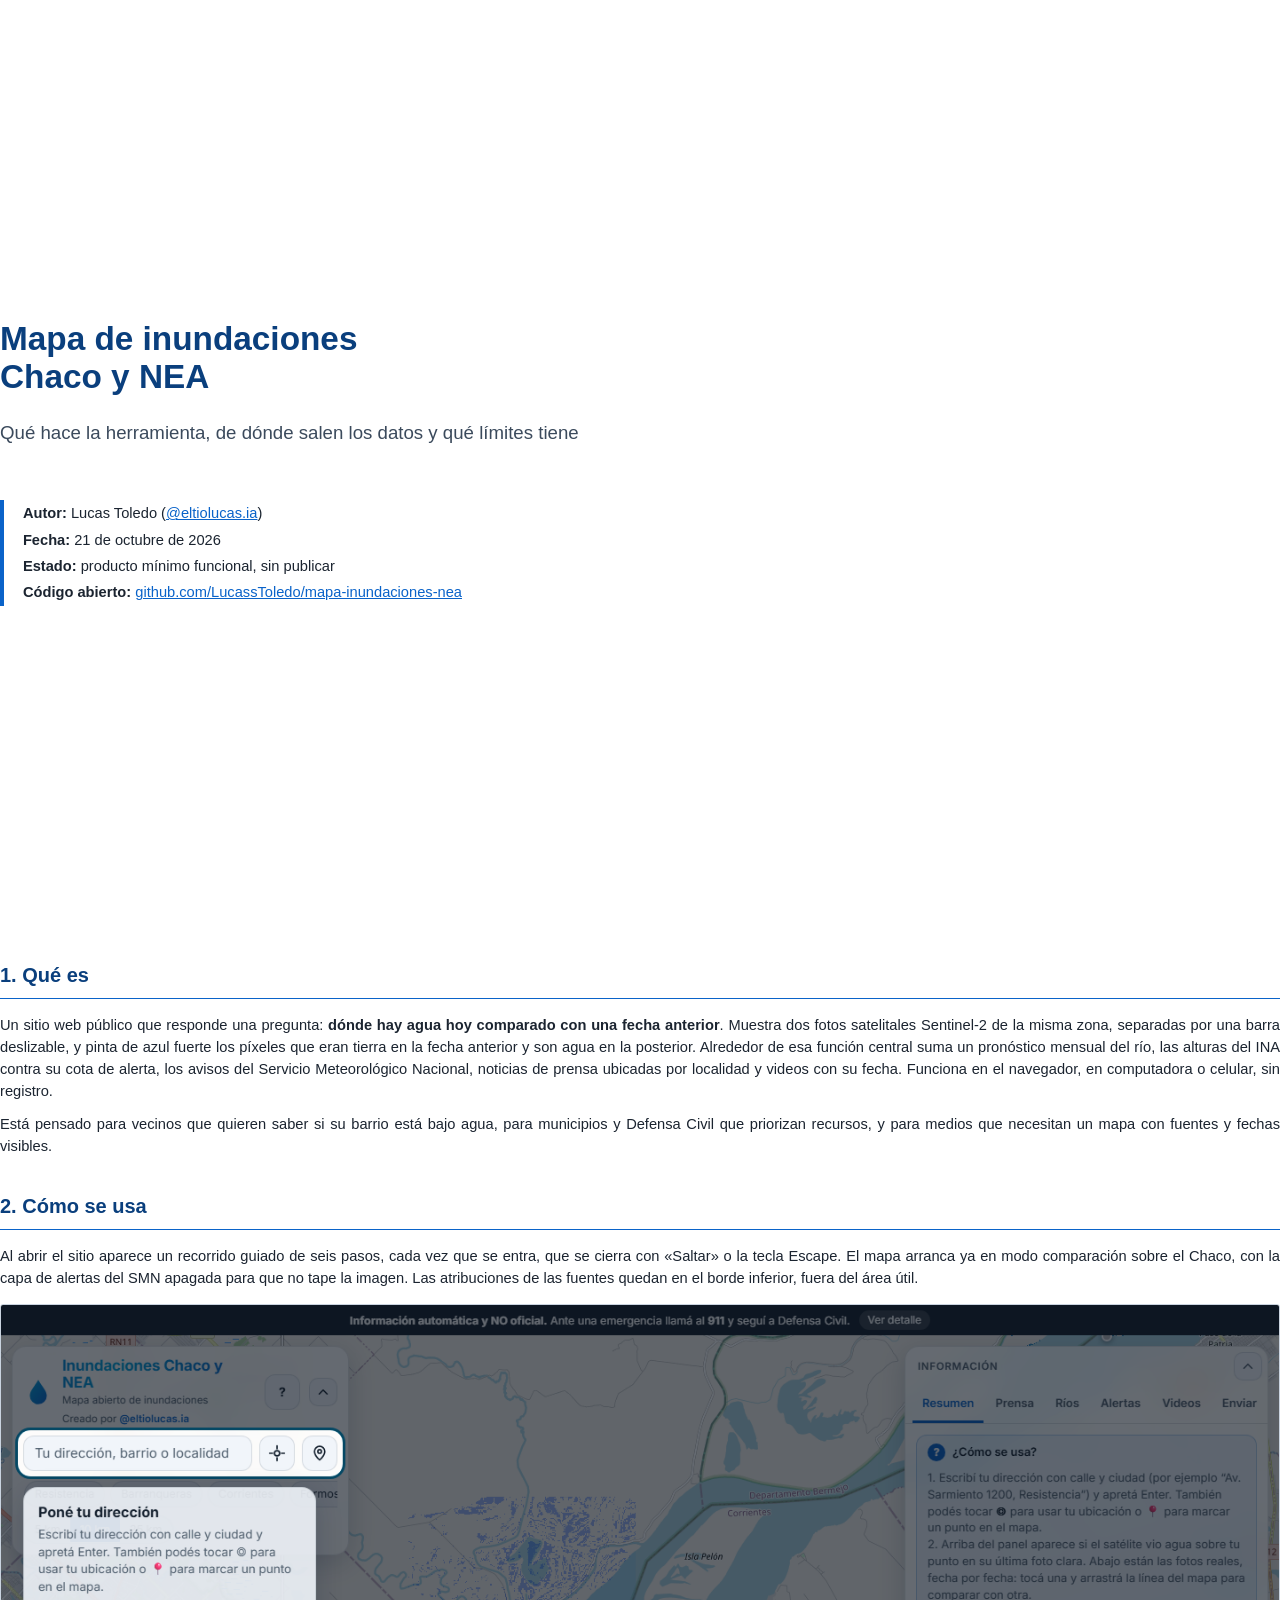
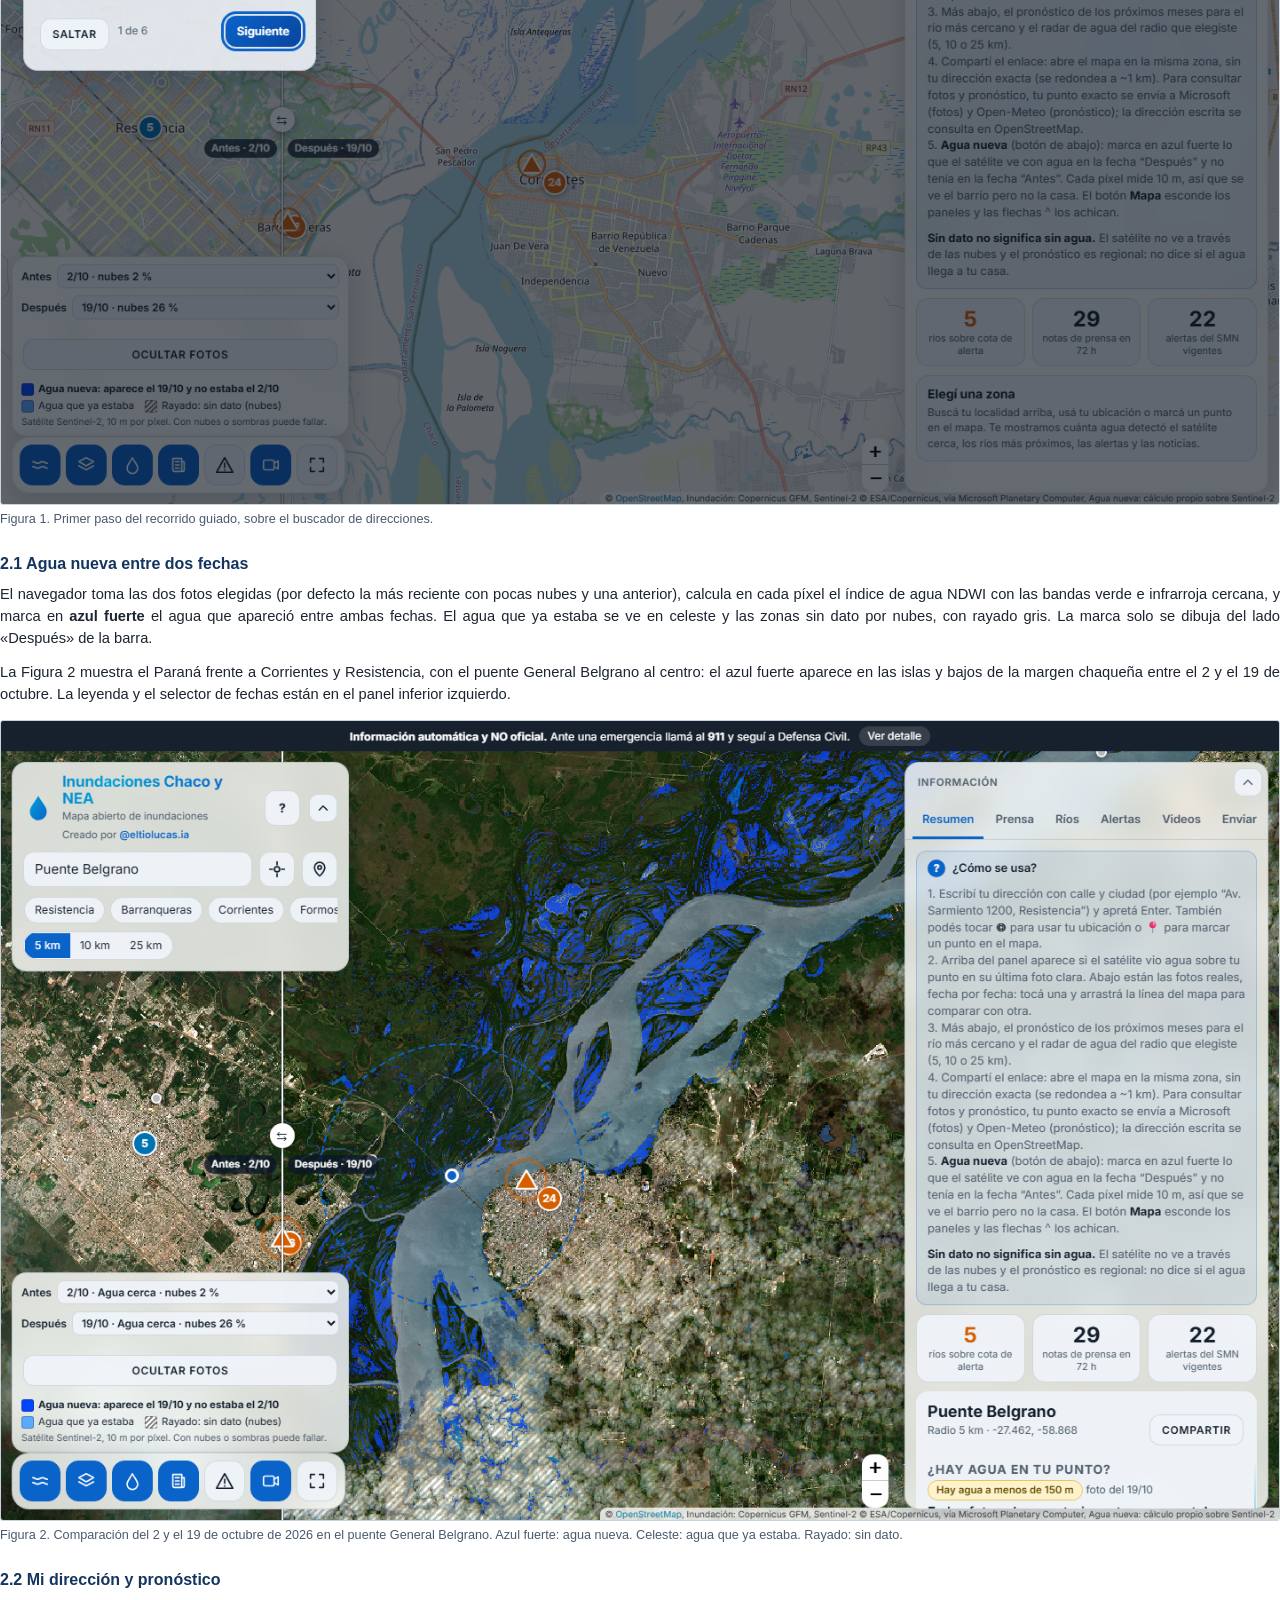
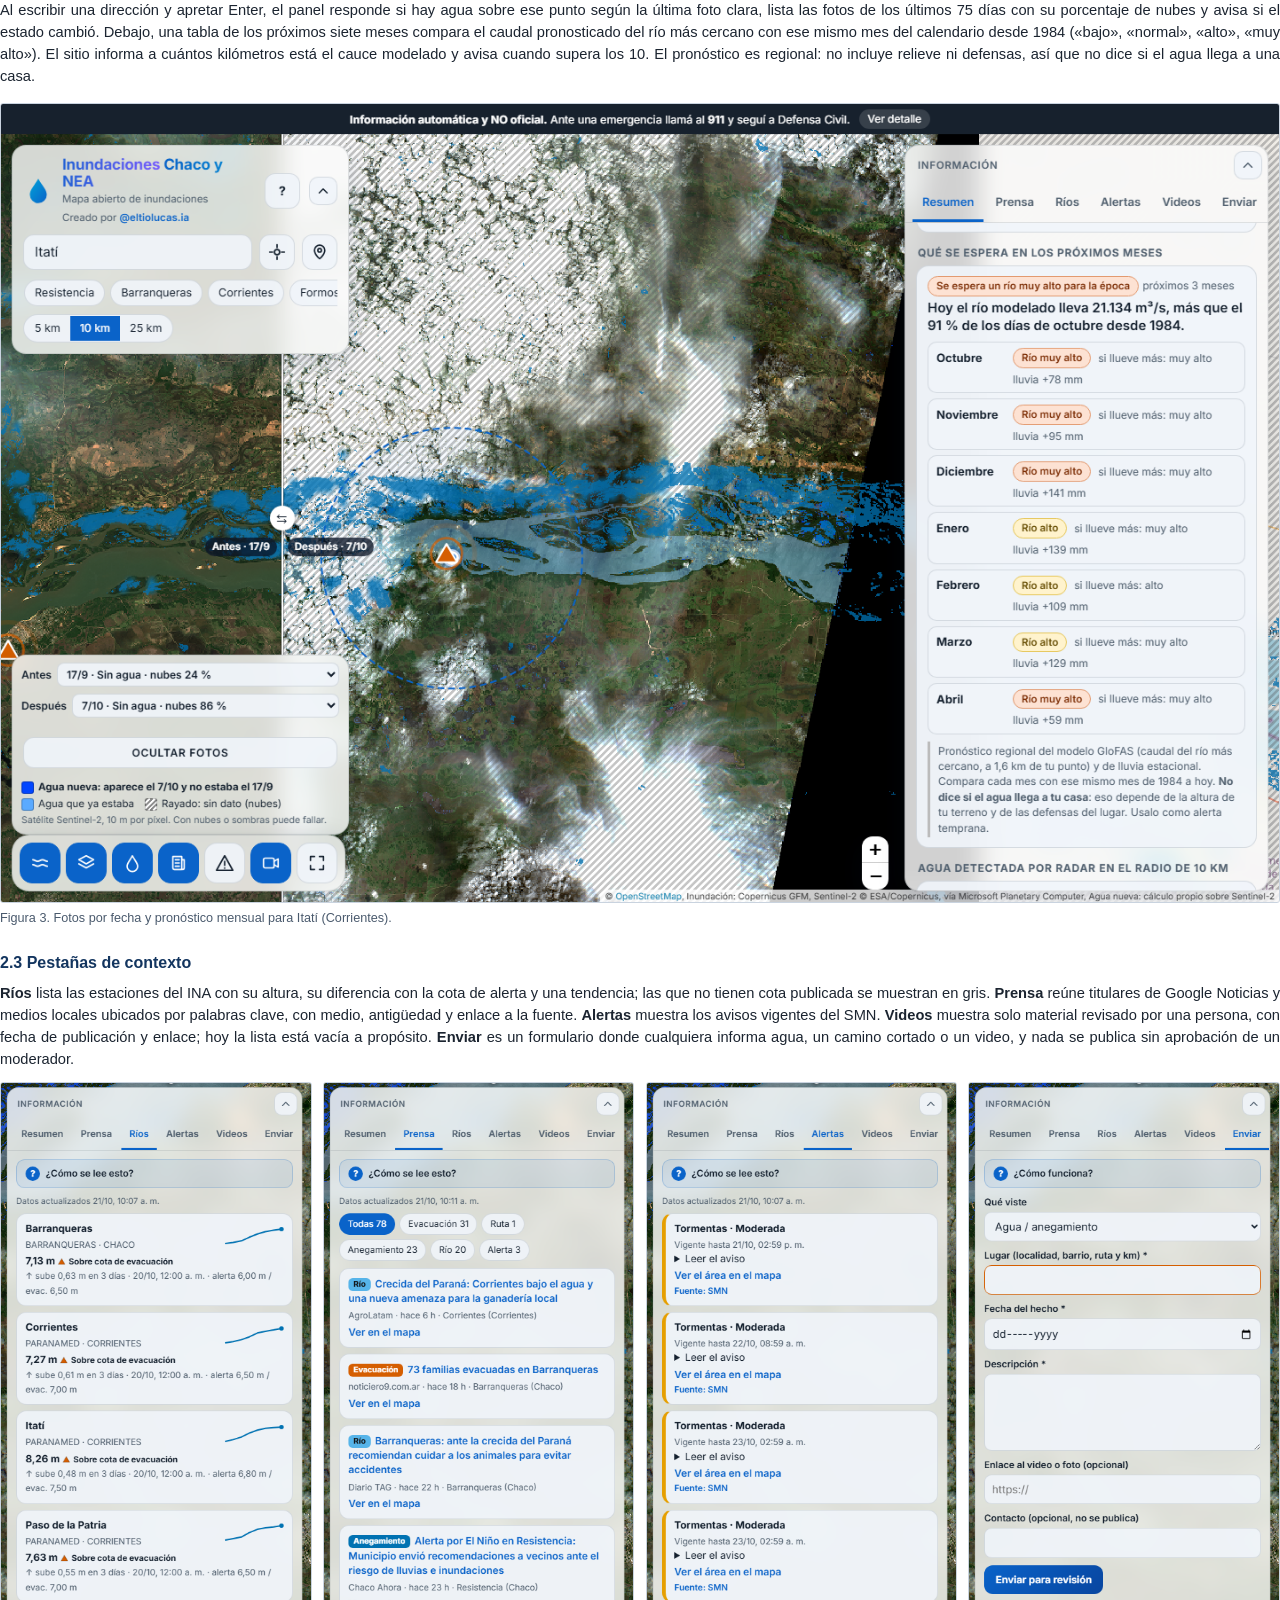
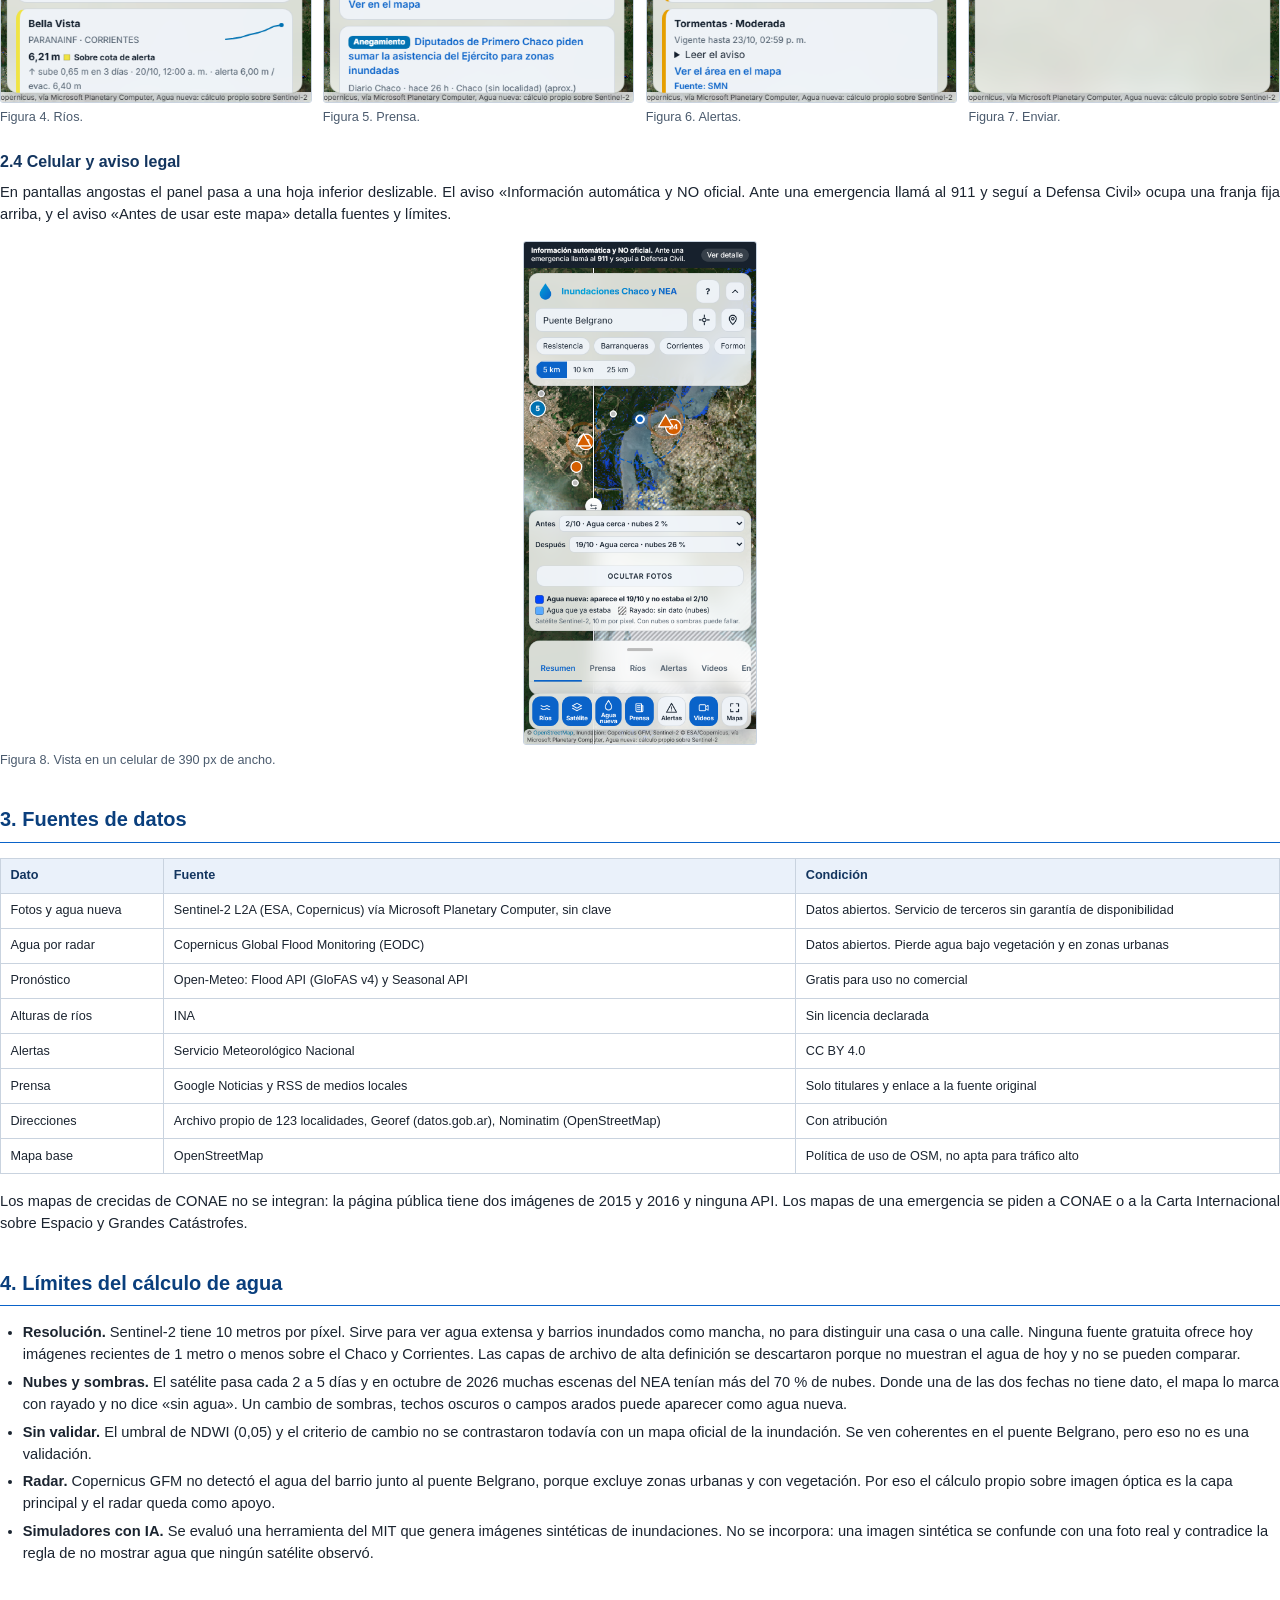
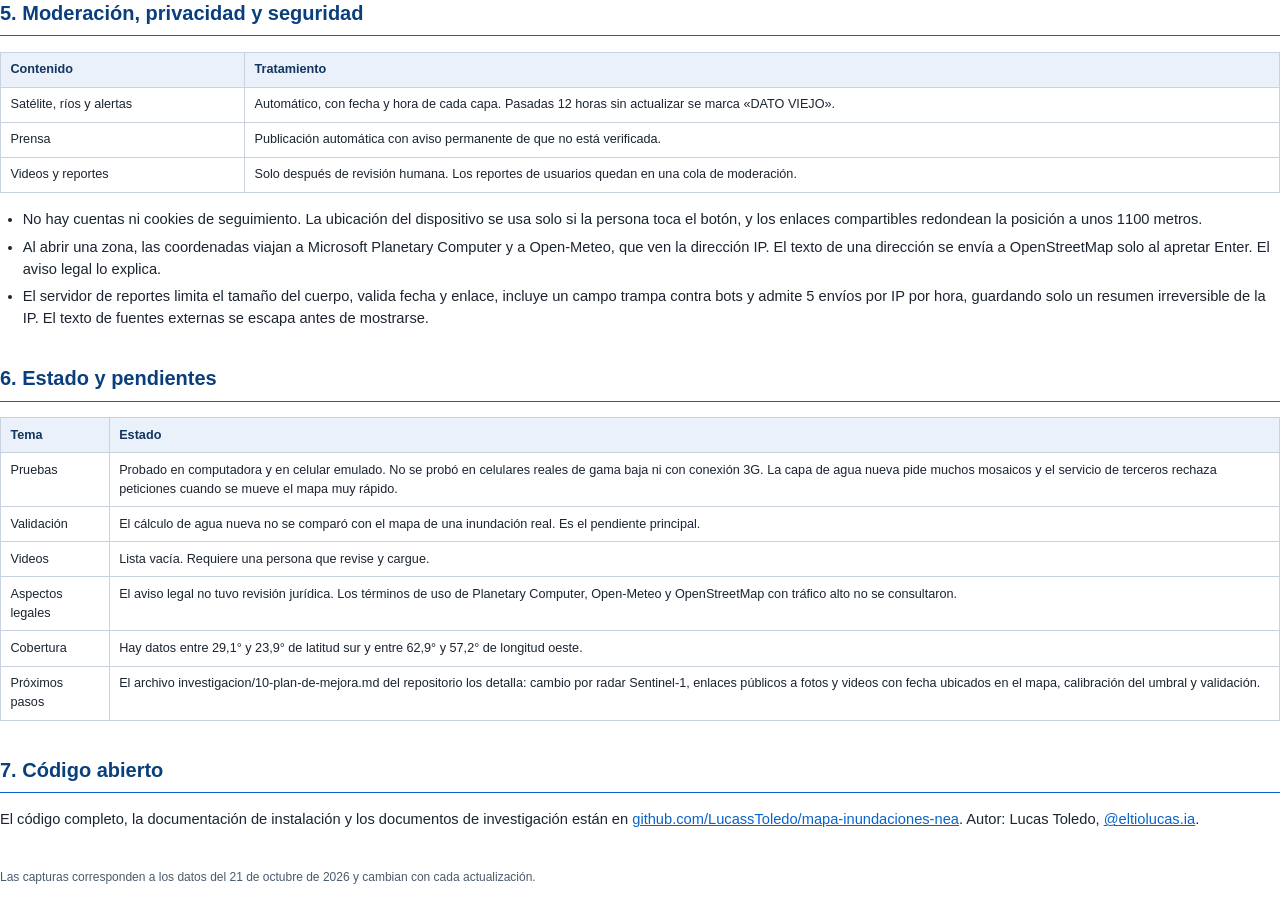
<file: docs/documento.html>
<!doctype html>
<html lang="es"><head><meta charset="utf-8">
<title>Mapa de inundaciones Chaco y NEA</title>
<style>
@page{size:A4;margin:22mm 20mm 20mm}
*{box-sizing:border-box}
body{font:11pt/1.5 "Segoe UI",Inter,Arial,sans-serif;color:#1b2430;margin:0}
h1{font-size:25pt;line-height:1.15;margin:0 0 6mm;color:#0a3f7d}
h2{font-size:15pt;color:#0a3f7d;border-bottom:1.5px solid #0a63c9;padding-bottom:2mm;margin:9mm 0 4mm;break-after:avoid}
h3{font-size:12pt;margin:6mm 0 2mm;color:#13355f;break-after:avoid}
p{margin:0 0 3mm;text-align:justify}
ul,ol{margin:0 0 3mm;padding-left:6mm}li{margin-bottom:1.5mm}
a{color:#0a63c9}
.portada{height:245mm;display:flex;flex-direction:column;justify-content:center;break-after:page}
.portada .sub{font-size:14pt;color:#3b4a5c;margin-bottom:14mm}
.portada .meta{font-size:11pt;line-height:1.8;border-left:4px solid #0a63c9;padding-left:5mm}
figure{margin:4mm 0 5mm;break-inside:avoid}
figure img{width:100%;border:1px solid #c9d3df;border-radius:3px;display:block}
figure.cel img{width:62mm;margin:0 auto}
figcaption{font-size:9.5pt;color:#4a5a6d;margin-top:1.5mm}
table{border-collapse:collapse;width:100%;font-size:9.5pt;margin:2mm 0 4mm;break-inside:avoid}
th,td{border:1px solid #c9d3df;padding:2mm 2.5mm;text-align:left;vertical-align:top}
th{background:#eaf1fa;color:#13355f}
.nota{background:#f3f7fc;border-left:4px solid #0a63c9;padding:3mm 4mm;margin:3mm 0 4mm;break-inside:avoid}
.grid{display:grid;grid-template-columns:repeat(4,1fr);gap:3mm;break-inside:avoid}.grid figure{margin:0}
.pie{font-size:9pt;color:#4a5a6d;margin-top:10mm}
</style></head><body>

<section class="portada">
  <h1>Mapa de inundaciones<br>Chaco y NEA</h1>
  <div class="sub">Qué hace la herramienta, de dónde salen los datos y qué límites tiene</div>
  <div class="meta">
    <b>Autor:</b> Lucas Toledo (<a href="https://www.instagram.com/eltiolucas.ia/">@eltiolucas.ia</a>)<br>
    <b>Fecha:</b> 21 de octubre de 2026<br>
    <b>Estado:</b> producto mínimo funcional, sin publicar<br>
    <b>Código abierto:</b> <a href="https://github.com/LucassToledo/mapa-inundaciones-nea">github.com/LucassToledo/mapa-inundaciones-nea</a>
  </div>
</section>

<h2>1. Qué es</h2>
<p>Un sitio web público que responde una pregunta: <b>dónde hay agua hoy comparado con una fecha anterior</b>. Muestra dos fotos satelitales Sentinel-2 de la misma zona, separadas por una barra deslizable, y pinta de azul fuerte los píxeles que eran tierra en la fecha anterior y son agua en la posterior. Alrededor de esa función central suma un pronóstico mensual del río, las alturas del INA contra su cota de alerta, los avisos del Servicio Meteorológico Nacional, noticias de prensa ubicadas por localidad y videos con su fecha. Funciona en el navegador, en computadora o celular, sin registro.</p>
<p>Está pensado para vecinos que quieren saber si su barrio está bajo agua, para municipios y Defensa Civil que priorizan recursos, y para medios que necesitan un mapa con fuentes y fechas visibles.</p>

<h2>2. Cómo se usa</h2>
<p>Al abrir el sitio aparece un recorrido guiado de seis pasos, cada vez que se entra, que se cierra con «Saltar» o la tecla Escape. El mapa arranca ya en modo comparación sobre el Chaco, con la capa de alertas del SMN apagada para que no tape la imagen. Las atribuciones de las fuentes quedan en el borde inferior, fuera del área útil.</p>
<figure><img src="img/01-recorrido.png"><figcaption>Figura 1. Primer paso del recorrido guiado, sobre el buscador de direcciones.</figcaption></figure>

<h3>2.1 Agua nueva entre dos fechas</h3>
<p>El navegador toma las dos fotos elegidas (por defecto la más reciente con pocas nubes y una anterior), calcula en cada píxel el índice de agua NDWI con las bandas verde e infrarroja cercana, y marca en <b>azul fuerte</b> el agua que apareció entre ambas fechas. El agua que ya estaba se ve en celeste y las zonas sin dato por nubes, con rayado gris. La marca solo se dibuja del lado «Después» de la barra.</p>
<p>La Figura 2 muestra el Paraná frente a Corrientes y Resistencia, con el puente General Belgrano al centro: el azul fuerte aparece en las islas y bajos de la margen chaqueña entre el 2 y el 19 de octubre. La leyenda y el selector de fechas están en el panel inferior izquierdo.</p>
<figure><img src="img/03-agua-nueva.png"><figcaption>Figura 2. Comparación del 2 y el 19 de octubre de 2026 en el puente General Belgrano. Azul fuerte: agua nueva. Celeste: agua que ya estaba. Rayado: sin dato.</figcaption></figure>

<h3>2.2 Mi dirección y pronóstico</h3>
<p>Al escribir una dirección y apretar Enter, el panel responde si hay agua sobre ese punto según la última foto clara, lista las fotos de los últimos 75 días con su porcentaje de nubes y avisa si el estado cambió. Debajo, una tabla de los próximos siete meses compara el caudal pronosticado del río más cercano con ese mismo mes del calendario desde 1984 («bajo», «normal», «alto», «muy alto»). El sitio informa a cuántos kilómetros está el cauce modelado y avisa cuando supera los 10. El pronóstico es regional: no incluye relieve ni defensas, así que no dice si el agua llega a una casa.</p>
<figure><img src="img/12-pronostico.png"><figcaption>Figura 3. Fotos por fecha y pronóstico mensual para Itatí (Corrientes).</figcaption></figure>

<h3>2.3 Pestañas de contexto</h3>
<p><b>Ríos</b> lista las estaciones del INA con su altura, su diferencia con la cota de alerta y una tendencia; las que no tienen cota publicada se muestran en gris. <b>Prensa</b> reúne titulares de Google Noticias y medios locales ubicados por palabras clave, con medio, antigüedad y enlace a la fuente. <b>Alertas</b> muestra los avisos vigentes del SMN. <b>Videos</b> muestra solo material revisado por una persona, con fecha de publicación y enlace; hoy la lista está vacía a propósito. <b>Enviar</b> es un formulario donde cualquiera informa agua, un camino cortado o un video, y nada se publica sin aprobación de un moderador.</p>
<div class="grid">
<figure><img src="img/04-rios.png"><figcaption>Figura 4. Ríos.</figcaption></figure>
<figure><img src="img/05-prensa.png"><figcaption>Figura 5. Prensa.</figcaption></figure>
<figure><img src="img/06-alertas.png"><figcaption>Figura 6. Alertas.</figcaption></figure>
<figure><img src="img/08-enviar.png"><figcaption>Figura 7. Enviar.</figcaption></figure>
</div>

<h3>2.4 Celular y aviso legal</h3>
<p>En pantallas angostas el panel pasa a una hoja inferior deslizable. El aviso «Información automática y NO oficial. Ante una emergencia llamá al 911 y seguí a Defensa Civil» ocupa una franja fija arriba, y el aviso «Antes de usar este mapa» detalla fuentes y límites.</p>
<figure class="cel"><img src="img/10-celular.png"><figcaption>Figura 8. Vista en un celular de 390 px de ancho.</figcaption></figure>

<h2>3. Fuentes de datos</h2>
<table>
<tr><th>Dato</th><th>Fuente</th><th>Condición</th></tr>
<tr><td>Fotos y agua nueva</td><td>Sentinel-2 L2A (ESA, Copernicus) vía Microsoft Planetary Computer, sin clave</td><td>Datos abiertos. Servicio de terceros sin garantía de disponibilidad</td></tr>
<tr><td>Agua por radar</td><td>Copernicus Global Flood Monitoring (EODC)</td><td>Datos abiertos. Pierde agua bajo vegetación y en zonas urbanas</td></tr>
<tr><td>Pronóstico</td><td>Open-Meteo: Flood API (GloFAS v4) y Seasonal API</td><td>Gratis para uso no comercial</td></tr>
<tr><td>Alturas de ríos</td><td>INA</td><td>Sin licencia declarada</td></tr>
<tr><td>Alertas</td><td>Servicio Meteorológico Nacional</td><td>CC BY 4.0</td></tr>
<tr><td>Prensa</td><td>Google Noticias y RSS de medios locales</td><td>Solo titulares y enlace a la fuente original</td></tr>
<tr><td>Direcciones</td><td>Archivo propio de 123 localidades, Georef (datos.gob.ar), Nominatim (OpenStreetMap)</td><td>Con atribución</td></tr>
<tr><td>Mapa base</td><td>OpenStreetMap</td><td>Política de uso de OSM, no apta para tráfico alto</td></tr>
</table>
<p>Los mapas de crecidas de CONAE no se integran: la página pública tiene dos imágenes de 2015 y 2016 y ninguna API. Los mapas de una emergencia se piden a CONAE o a la Carta Internacional sobre Espacio y Grandes Catástrofes.</p>

<h2>4. Límites del cálculo de agua</h2>
<ul>
<li><b>Resolución.</b> Sentinel-2 tiene 10 metros por píxel. Sirve para ver agua extensa y barrios inundados como mancha, no para distinguir una casa o una calle. Ninguna fuente gratuita ofrece hoy imágenes recientes de 1 metro o menos sobre el Chaco y Corrientes. Las capas de archivo de alta definición se descartaron porque no muestran el agua de hoy y no se pueden comparar.</li>
<li><b>Nubes y sombras.</b> El satélite pasa cada 2 a 5 días y en octubre de 2026 muchas escenas del NEA tenían más del 70 % de nubes. Donde una de las dos fechas no tiene dato, el mapa lo marca con rayado y no dice «sin agua». Un cambio de sombras, techos oscuros o campos arados puede aparecer como agua nueva.</li>
<li><b>Sin validar.</b> El umbral de NDWI (0,05) y el criterio de cambio no se contrastaron todavía con un mapa oficial de la inundación. Se ven coherentes en el puente Belgrano, pero eso no es una validación.</li>
<li><b>Radar.</b> Copernicus GFM no detectó el agua del barrio junto al puente Belgrano, porque excluye zonas urbanas y con vegetación. Por eso el cálculo propio sobre imagen óptica es la capa principal y el radar queda como apoyo.</li>
<li><b>Simuladores con IA.</b> Se evaluó una herramienta del MIT que genera imágenes sintéticas de inundaciones. No se incorpora: una imagen sintética se confunde con una foto real y contradice la regla de no mostrar agua que ningún satélite observó.</li>
</ul>

<h2>5. Moderación, privacidad y seguridad</h2>
<table>
<tr><th>Contenido</th><th>Tratamiento</th></tr>
<tr><td>Satélite, ríos y alertas</td><td>Automático, con fecha y hora de cada capa. Pasadas 12 horas sin actualizar se marca «DATO VIEJO».</td></tr>
<tr><td>Prensa</td><td>Publicación automática con aviso permanente de que no está verificada.</td></tr>
<tr><td>Videos y reportes</td><td>Solo después de revisión humana. Los reportes de usuarios quedan en una cola de moderación.</td></tr>
</table>
<ul>
<li>No hay cuentas ni cookies de seguimiento. La ubicación del dispositivo se usa solo si la persona toca el botón, y los enlaces compartibles redondean la posición a unos 1100 metros.</li>
<li>Al abrir una zona, las coordenadas viajan a Microsoft Planetary Computer y a Open-Meteo, que ven la dirección IP. El texto de una dirección se envía a OpenStreetMap solo al apretar Enter. El aviso legal lo explica.</li>
<li>El servidor de reportes limita el tamaño del cuerpo, valida fecha y enlace, incluye un campo trampa contra bots y admite 5 envíos por IP por hora, guardando solo un resumen irreversible de la IP. El texto de fuentes externas se escapa antes de mostrarse.</li>
</ul>

<h2>6. Estado y pendientes</h2>
<table>
<tr><th>Tema</th><th>Estado</th></tr>
<tr><td>Pruebas</td><td>Probado en computadora y en celular emulado. No se probó en celulares reales de gama baja ni con conexión 3G. La capa de agua nueva pide muchos mosaicos y el servicio de terceros rechaza peticiones cuando se mueve el mapa muy rápido.</td></tr>
<tr><td>Validación</td><td>El cálculo de agua nueva no se comparó con el mapa de una inundación real. Es el pendiente principal.</td></tr>
<tr><td>Videos</td><td>Lista vacía. Requiere una persona que revise y cargue.</td></tr>
<tr><td>Aspectos legales</td><td>El aviso legal no tuvo revisión jurídica. Los términos de uso de Planetary Computer, Open-Meteo y OpenStreetMap con tráfico alto no se consultaron.</td></tr>
<tr><td>Cobertura</td><td>Hay datos entre 29,1° y 23,9° de latitud sur y entre 62,9° y 57,2° de longitud oeste.</td></tr>
<tr><td>Próximos pasos</td><td>El archivo investigacion/10-plan-de-mejora.md del repositorio los detalla: cambio por radar Sentinel-1, enlaces públicos a fotos y videos con fecha ubicados en el mapa, calibración del umbral y validación.</td></tr>
</table>

<h2>7. Código abierto</h2>
<p>El código completo, la documentación de instalación y los documentos de investigación están en <a href="https://github.com/LucassToledo/mapa-inundaciones-nea">github.com/LucassToledo/mapa-inundaciones-nea</a>. Autor: Lucas Toledo, <a href="https://www.instagram.com/eltiolucas.ia/">@eltiolucas.ia</a>.</p>
<p class="pie">Las capturas corresponden a los datos del 21 de octubre de 2026 y cambian con cada actualización.</p>
</body></html>
</file>
